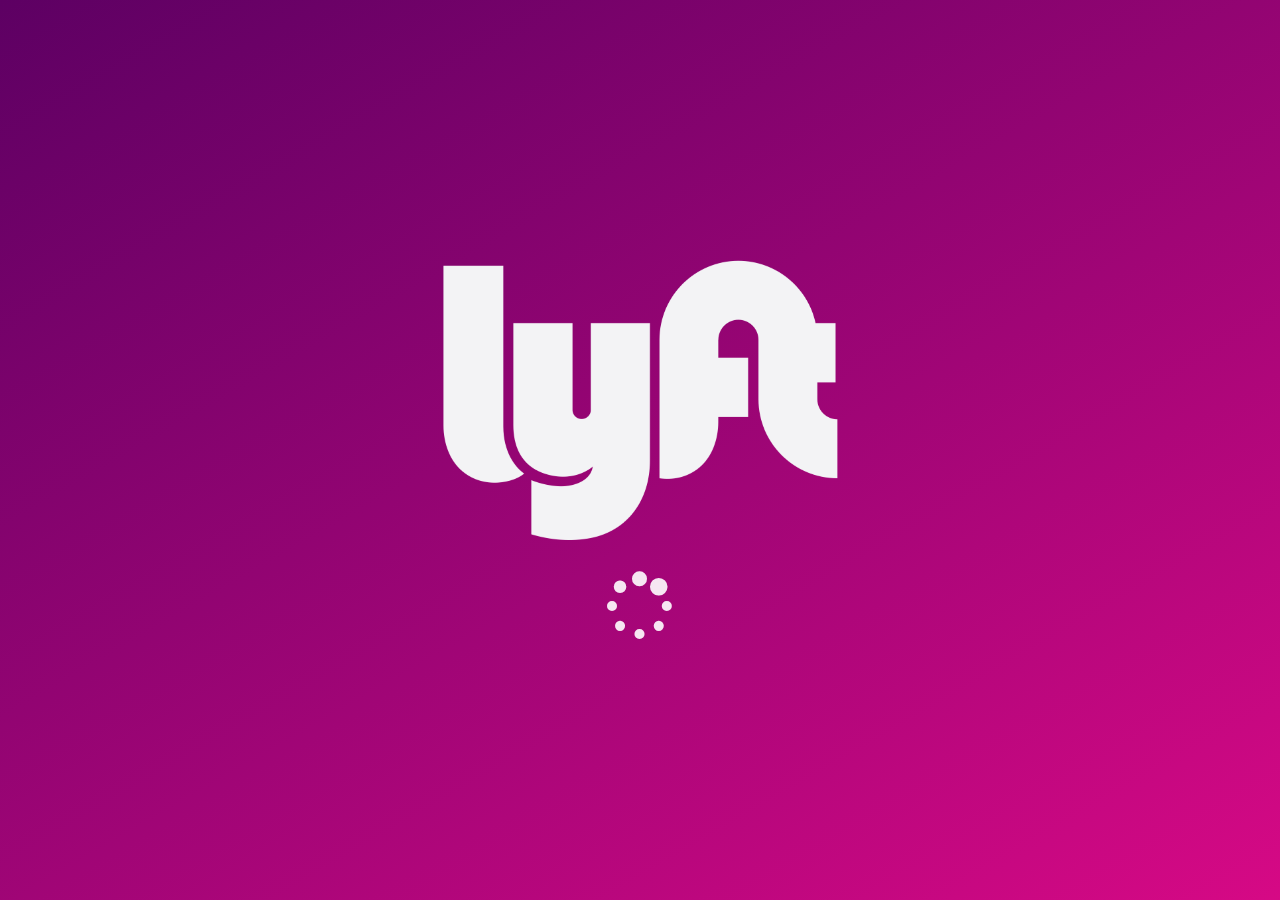
<file: index.html>
<!DOCTYPE html>
<!--Tipo de archivo e dioma del sitio web-->
<html lang="es">

<head>
  <!--Codificación de carácteres especiales-->
  <meta charset="utf-8">
  <!-- Define área usada por browser-->
  <meta name="viewport" content="width=device-width, initial-scale=1.0">
  <meta http-equiv="X-UA-Compatible" content="ie=edge">
  <!-- Se vinculan estilos-->
  <link rel="stylesheet" href="https://maxcdn.bootstrapcdn.com/bootstrap/3.3.7/css/bootstrap.min.css" integrity="sha384-BVYiiSIFeK1dGmJRAkycuHAHRg32OmUcww7on3RYdg4Va+PmSTsz/K68vbdEjh4u" crossorigin="anonymous">
  <link rel="stylesheet" href="https://cdnjs.cloudflare.com/ajax/libs/font-awesome/4.7.0/css/font-awesome.min.css">
  <link rel="stylesheet" href="css/style.css">
  <!-- Título web page-->
  <title>Lyft-Mobile</title>
  <!-- Icono página-->
  <link rel="shortcut icon" href="assets/images/moustache.png">
</head>

<body>

  <!-- Fondo con degradada de colores-->
  <div class="gradient">

    <!-- Contenedor principal-->
    <div class="logo-container">
      <div class="col-xs-8 col-sm-4">
        <!-- Logo bblanco-->
        <img class="splash-logo" src="assets/images/lyft-white.png" alt="Logo Lyft">
        <div class="text-center">
          <div> <i class="fa fa-spinner fa-spin"></i></div>
        </div>
      </div>
    </div>

  </div>

  <!-- Se vincula jQuery-CDN / JS-->
  <script src="https://code.jquery.com/jquery-3.3.1.js"></script>
  <script src="https://maxcdn.bootstrapcdn.com/bootstrap/3.3.7/js/bootstrap.min.js" integrity="sha384-Tc5IQib027qvyjSMfHjOMaLkfuWVxZxUPnCJA7l2mCWNIpG9mGCD8wGNIcPD7Txa" crossorigin="anonymous"></script>
  <script src="js/app.js"></script>

</body>

</html>
</file>
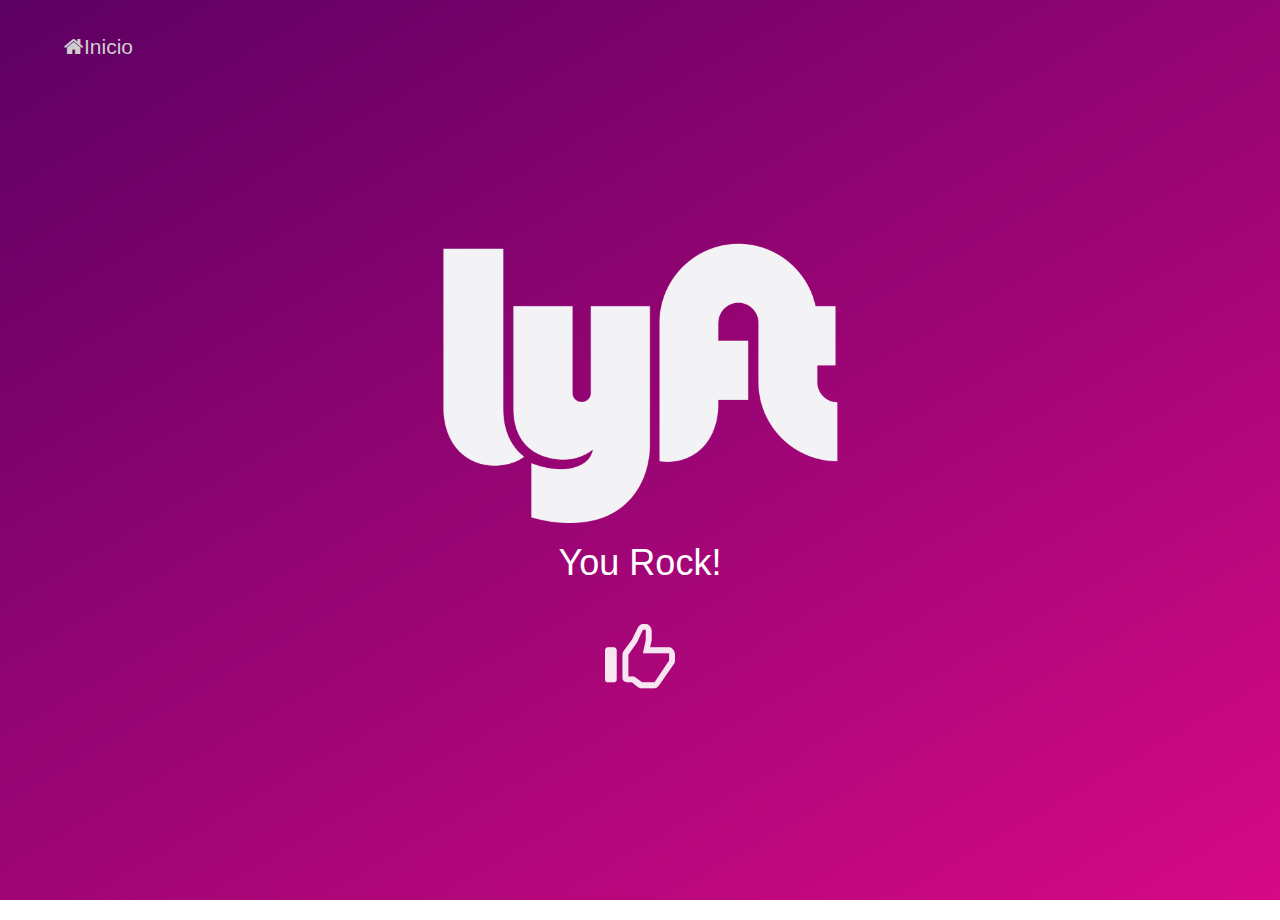
<file: views/end.html>
<!DOCTYPE html>
<!--Tipo de archivo e dioma del sitio web-->
<html lang="es">

  <head>
    <!--Codificación de carácteres especiales-->
    <meta charset="utf-8">
    <!-- Define área usada por browser-->
    <meta name="viewport" content="width=device-width, initial-scale=1.0">
    <meta http-equiv="X-UA-Compatible" content="ie=edge">
    <!-- Tipografías-->
    <link href="https://fonts.googleapis.com/css?family=Open+Sans:300,400,700" rel="stylesheet">
    <!-- Se vinculan estilos-->
    <link rel="stylesheet" href="https://maxcdn.bootstrapcdn.com/bootstrap/3.3.7/css/bootstrap.min.css" integrity="sha384-BVYiiSIFeK1dGmJRAkycuHAHRg32OmUcww7on3RYdg4Va+PmSTsz/K68vbdEjh4u" crossorigin="anonymous">
    <link rel="stylesheet" href="https://cdnjs.cloudflare.com/ajax/libs/font-awesome/4.7.0/css/font-awesome.min.css">
    <link rel="stylesheet" href="../css/style.css">
    <!-- Título web page-->
    <title>Lyft-Mobile</title>
    <!-- Icono página-->
    <link rel="shortcut icon" href="../assets/images/moustache.png">
  </head>

  <body>

    <!-- Fondo con degradada de colores-->
    <div class="gradient">
      <header class="row ">
        <figure class="">
          <a href="../views/home.html">"> <i class="white fa fa-home" aria-hidden="true">Inicio</i> </a>
        </figure>
      </header>

      <!-- Contenedor principal-->
      <div class="logo-container">
        <div class="col-xs-8 col-sm-4">
          <!-- Logo bblanco-->
          <img class="splash-logo" src="../assets/images/lyft-white.png" alt="Logo Lyft">
          <div class="text-center">
            <h1 class="white">You Rock!</h1>
            <div> <i class="glyphicon glyphicon-thumbs-up"></i></div>
          </div>
        </div>
      </div>

    </div>

    <!-- Se vincula jQuery-CDN / JS-->
    <script src="https://code.jquery.com/jquery-3.3.1.js"></script>
    <script src="https://maxcdn.bootstrapcdn.com/bootstrap/3.3.7/js/bootstrap.min.js" integrity="sha384-Tc5IQib027qvyjSMfHjOMaLkfuWVxZxUPnCJA7l2mCWNIpG9mGCD8wGNIcPD7Txa" crossorigin="anonymous"></script>

  </body>

</html>
</file>
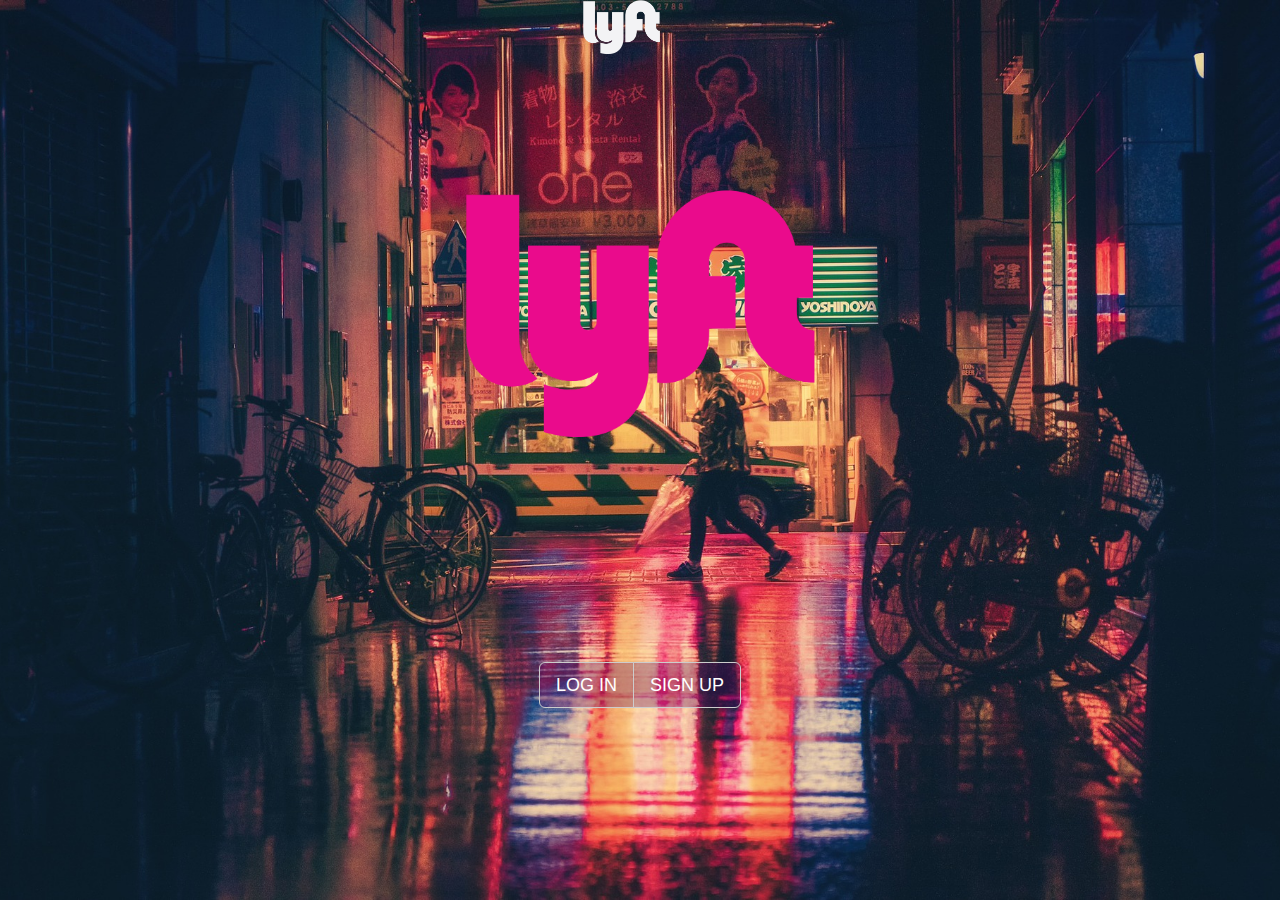
<file: views/home.html>
<!DOCTYPE html>
<html lang="es">

  <head>
    <meta charset="UTF-8">
    <meta name="viewport" content="width=device-width, initial-scale=1.0">
    <meta http-equiv="X-UA-Compatible" content="ie=edge">
    <!-- Tipografías-->
    <link href="https://fonts.googleapis.com/css?family=Open+Sans:300,400,700" rel="stylesheet">
    <!-- Se vinculan estilos-->
    <link rel="stylesheet" href="https://maxcdn.bootstrapcdn.com/bootstrap/3.3.7/css/bootstrap.min.css" integrity="sha384-BVYiiSIFeK1dGmJRAkycuHAHRg32OmUcww7on3RYdg4Va+PmSTsz/K68vbdEjh4u" crossorigin="anonymous">
    <link rel="stylesheet" href="https://cdnjs.cloudflare.com/ajax/libs/font-awesome/4.7.0/css/font-awesome.min.css">
    <link rel="stylesheet" href="../css/style.css">
    <!-- Título web page-->
    <title>Lyft-Mobile</title>
    <!-- Icono página-->
    <link rel="shortcut icon" href="../assets/images/moustache.png">
  </head>

  <body>

    <div class="large-image">

      <header class="row margin-0">
        <figure class="col-xs-4 col-xs-offset-4 col-sm-1 col-sm-offset-5">
          <img class="width-100 little-white" src="../assets/images/lyft-white.png" alt="Lyft">
        </figure>
      </header>

      <div class="container">

        <div class="row margin-0 padding-vh">
          <div class="col-xs-10 col-xs-offset-1 col-sm-4 col-sm-offset-4 display-block">
            <img src="../assets/images/lyft-pink.png" alt="Lyft">
          </div>
        </div>

      </div>

      <div class="row margin-0 margin-bottom centered height">
        <div class="btn-group text-center">
          <button type="button" class="btn btn-default home-buttons white weight-400 btn-lg"> LOG IN</button>
          <a type="button" class="btn btn-default home-buttons white weight-400 sign-js btn-lg"> SIGN UP</a>
        </div>
      </div>

    </div>

    <!-- Se vincula jQuery-CDN / JS-->
    <script src="https://code.jquery.com/jquery-3.3.1.js"></script>
    <script src="https://maxcdn.bootstrapcdn.com/bootstrap/3.3.7/js/bootstrap.min.js" integrity="sha384-Tc5IQib027qvyjSMfHjOMaLkfuWVxZxUPnCJA7l2mCWNIpG9mGCD8wGNIcPD7Txa" crossorigin="anonymous"></script>
    <script src="../js/home.js"></script>

  </body>

</html>
</file>
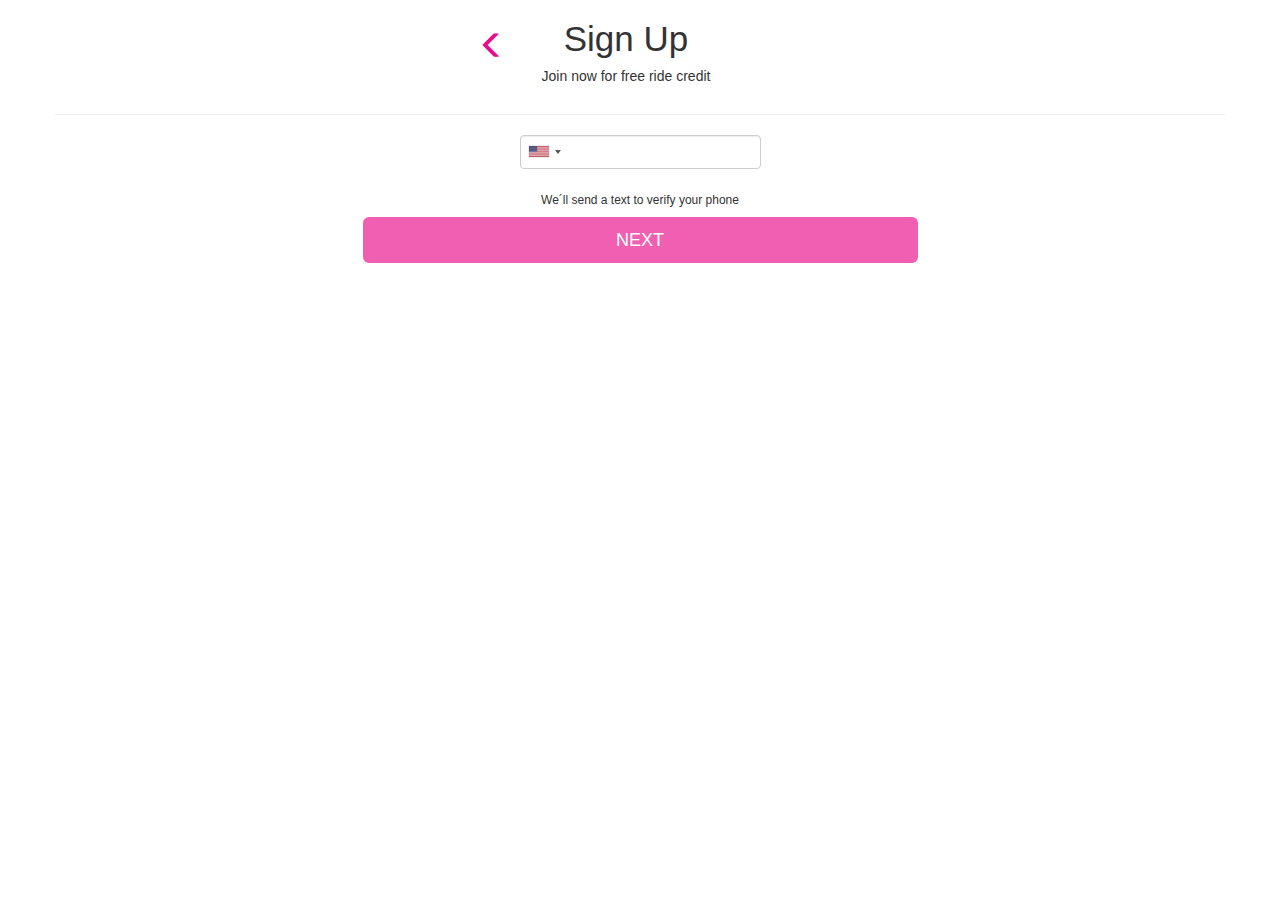
<file: views/sign.html>
<!DOCTYPE html>
<html lang="en">

<head>
  <meta charset="UTF-8">
  <meta name="viewport" content="width=device-width, initial-scale=1.0">
  <meta http-equiv="X-UA-Compatible" content="ie=edge">
  <!-- Tipografías-->
  <link href="https://fonts.googleapis.com/css?family=Open+Sans:300,400,700" rel="stylesheet">
  <!-- Se vinculan estilos-->
  <link rel="stylesheet" href="https://maxcdn.bootstrapcdn.com/bootstrap/3.3.7/css/bootstrap.min.css" integrity="sha384-BVYiiSIFeK1dGmJRAkycuHAHRg32OmUcww7on3RYdg4Va+PmSTsz/K68vbdEjh4u" crossorigin="anonymous">
  <link rel="stylesheet" href="https://cdnjs.cloudflare.com/ajax/libs/font-awesome/4.7.0/css/font-awesome.min.css">
  <link rel="stylesheet" href="../css/style.css">
  <link rel="stylesheet" href="../vendors/build/css/intlTelInput.css">
  <!-- Título web page-->
  <title>Lyft-Mobile</title>
  <!-- Icono página-->
  <link rel="shortcut icon" href="../assets/images/moustache.png">
</head>

<body>

  <div class="container">

    <nav class="row">
      <div class="row centered col-xs-pull-4">
        <div class="col-xs-1 text-center">
          <a class="glyphicon glyphicon-menu-left arrow-style go-back" type="button"></a>
        </div>
        <div class="text-center">
          <h1 class="text-center form-title">Sign Up</h1>
          <h4 class="text-center subtitle">  Join now for free ride credit</h4>
        </div>
      </div>
      <hr>
    </nav>

    <div class="row centered">
        <div class="text-center">
          <form role="form">
            <div class="form-group">
              <input class="form-control inputJs " id="phone" type="tel">
            </div>
          </form>
        </div>
    </div>

    <div class="row">
      <h6 class="text-center"> We´ll send a text to verify your phone</h6>
      <div class="col-xs-12 col-sm-6 col-sm-offset-3">
        <button class="btn btn-lg btn-block pink-btn text-uppercase disabled nextJs" type="button">next</button>
      </div>
    </div>

  </div>

  <!-- Se vincula jQuery-CDN / JS-->
  <script src="https://code.jquery.com/jquery-3.3.1.js"></script>
  <!-- Plug-in de "select" de banderas con iniciación de lada -->
  <script src="../vendors/build/js/intlTelInput.js"></script>
  <script src="https://maxcdn.bootstrapcdn.com/bootstrap/3.3.7/js/bootstrap.min.js" integrity="sha384-Tc5IQib027qvyjSMfHjOMaLkfuWVxZxUPnCJA7l2mCWNIpG9mGCD8wGNIcPD7Txa" crossorigin="anonymous"></script>
  <script src="../js/sign.js"></script>

</body>

</html>
</file>
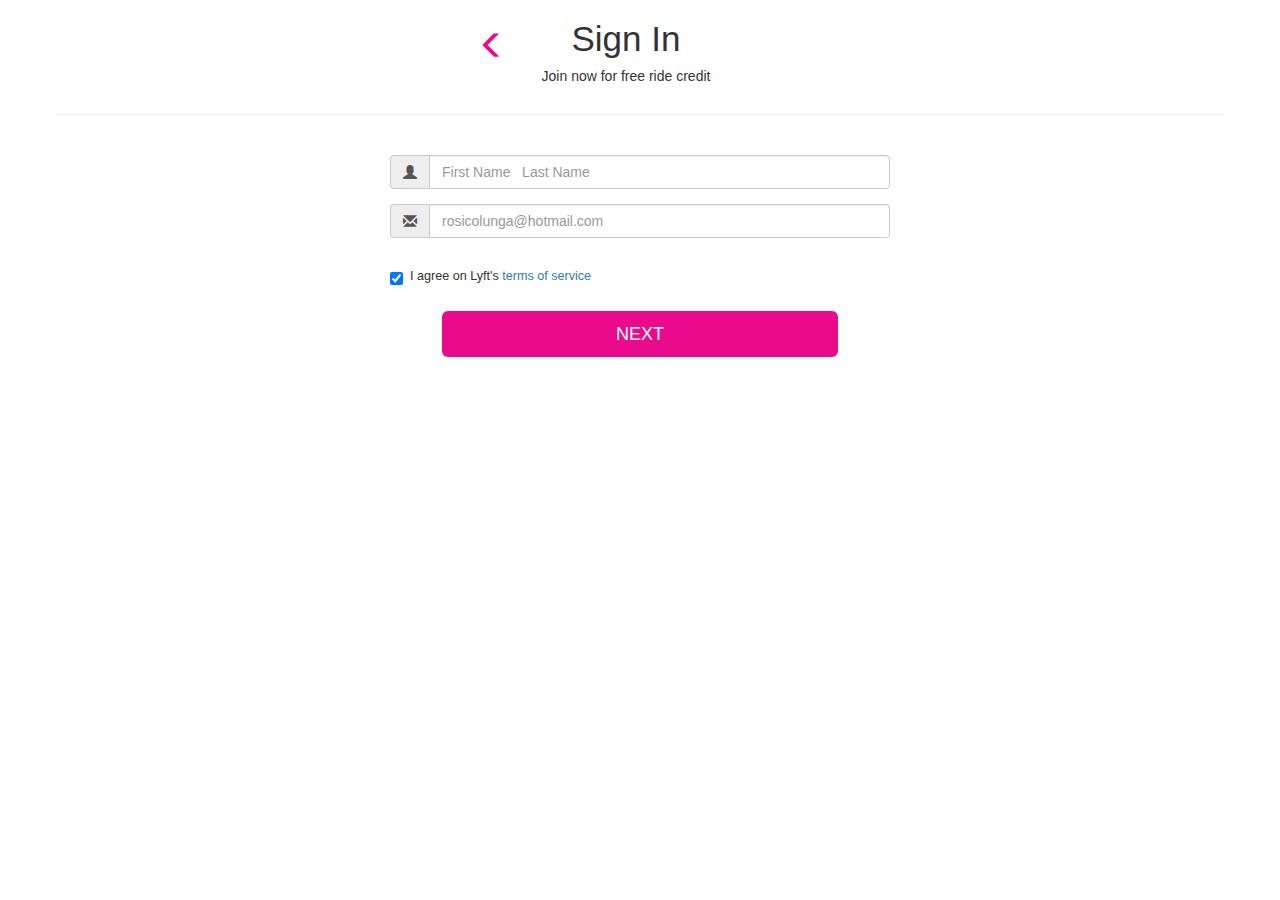
<file: views/signin.html>
<!DOCTYPE html>
<html lang="en">
<head>
  <meta charset="UTF-8">
  <meta name="viewport" content="width=device-width, initial-scale=1.0">
  <meta http-equiv="X-UA-Compatible" content="ie=edge">
  <!-- Tipografías-->
  <link href="https://fonts.googleapis.com/css?family=Open+Sans:300,400,700" rel="stylesheet">
  <!-- Se vinculan estilos-->
  <link rel="stylesheet" href="https://maxcdn.bootstrapcdn.com/bootstrap/3.3.7/css/bootstrap.min.css" integrity="sha384-BVYiiSIFeK1dGmJRAkycuHAHRg32OmUcww7on3RYdg4Va+PmSTsz/K68vbdEjh4u" crossorigin="anonymous">
  <link rel="stylesheet" href="https://cdnjs.cloudflare.com/ajax/libs/font-awesome/4.7.0/css/font-awesome.min.css">
  <link rel="stylesheet" href="../css/style.css">
  <link rel="stylesheet" href="../vendors/build/css/intlTelInput.css">
  <!-- Título web page-->
  <title>Lyft-Mobile</title>
  <!-- Icono página-->
  <link rel="shortcut icon" href="../assets/images/moustache.png">
</head>

<body>

  <div class="container">

    <nav class="row">
      <div class="row centered col-xs-pull-4">
        <div class="col-xs-1 text-center">
          <a class="glyphicon glyphicon-menu-left arrow-style go-back" type="button"></a>
        </div>
        <div class="text-center">
          <h1 class="text-center form-title" >Sign In</h1>
          <h4 class="text-center subtitle">  Join now for free ride credit</h4>
        </div>
      </div>
      <hr>
    </nav>

    <div class="row">
      <br>
      <div class="centered">

            <form role="form">
              <div class="form-group">
                <div class="input-group">
                  <div class="input-group-addon"><span class="glyphicon glyphicon-user"></span></div>
                  <input type="text" class="wow form-control" id="username" placeholder="First Name   Last Name">
                </div>
              </div>
              <div class="form-group">
                <div class="input-group form-inline">
                  <div class="input-group-addon"><span class="glyphicon glyphicon-envelope"></span></div>
                  <input type="text" class="wow form-control" id="username" placeholder="rosicolunga@hotmail.com">
                </div>
              </div>
              <div class="checkbox">
                <label class="small-letter"><input type="checkbox" value="" checked>I agree on Lyft's <a href="#">terms of service</a> </label>
              </div>
            </form>
          </div>

      </div>
    </div>

    <div class="row margin-0">
      <div class="col-xs-12  col-sm-6 col-sm-4 col-sm-offset-4">
        <button  class="btn btn-lg btn-block pink-btn text-uppercase enabled nextJs" type="button">next</button>
      </div>
    </div>

  </div>

  <!-- Se vincula jQuery-CDN / JS-->
  <script src="https://code.jquery.com/jquery-3.3.1.js"></script>
  <script src="https://maxcdn.bootstrapcdn.com/bootstrap/3.3.7/js/bootstrap.min.js" integrity="sha384-Tc5IQib027qvyjSMfHjOMaLkfuWVxZxUPnCJA7l2mCWNIpG9mGCD8wGNIcPD7Txa" crossorigin="anonymous"></script>
  <script src="../js/signin.js"></script>

</body>
</html>
</file>
<file: css/style.css>
/**** Vista Splash y End ****/
body {
  margin: 0;
  padding: 0;
}

img {
	width: 100%;
	height: auto;
}

/* Degradado 100% pantalla dispositivo*/
.gradient {
  height: 100vh;
  width: 100vw;
  background: linear-gradient( 330deg, #D60985, #5D0063);
  background-repeat: no-repeat;
  background-size: cover;
  background-position: center;
}

/* Caja de logo centrada en "x", "y" direcciones */
.logo-container {
  display: flex;
  justify-content: center;
  align-items: center;
  width: 100%;
  height: 100%;
}

/* Icono giratorio, icono pulgar, márgenes y tamaño relativos
indezx, end*/
i.fa-spinner.fa-spin, i.glyphicon-thumbs-up {
  font-size: 5em;
  color: rgba(255,255,255,.9);
  margin-top: 8%;
}

i.fa-home {
  font-family:"FontAwesome", sans-serif;
  font-size: 1.5em;
  color: #cecece;
  text-decoration: none;
  position: absolute;
  left: 5%;
  top: 4%;
}

i.fa-home:hover {
  color: #fff;
  transition: all 2s ease-oin-out;
}

/***Vista "home" ***/
div.large-image {
  background-image: url(../assets/images/japan.jpg);
  width: 100vw;
  height: 100vh;
  background-repeat: no-repeat;
  background-size: cover;
  background-position:center;
}

/* Opacidad canal alpha, en tono púrpura */
.home-buttons{
  background: rgba(83,0,96,.3);
}

.margin-0 {
  margin:0;
}

.padding-vh{
  padding: 15vh 0;
  padding-bottom: 25vh;
}

.white{
  color: #fff;
}

/***Vista Sign***/

form#phone {
  width: 60vw;
  max-width: 100px;
}

/* Estilos flecha para regresar */
.arrow-style{
	color: #EA0B8C;
  font-size: 2em;
  padding: 0;
  text-decoration: none;
}
/* Estilos al interactuar con mouse */
.arrow-style:hover{
	cursor: pointer;
	color: purple;
  text-decoration: none;
}

/* Elementos centrados vertical y horizontalmente */
.centered{
  display: flex;
  justify-content: center;
  align-items: center;
}

/* Tamaño h1 */
.form-title{
  font-size: 2.5em;
  margin-right: 10vw;
}

/* Fondo botón "next" */
.pink-btn {
  background-color: #EA0B8C;
  color: #fff;
}

/* Tamaño h4 */
.subtitle {
  font-size: 1em;
  margin-right: 10vw;
}

/*** Vista "Sign in" ***/

/* Nombre, e-mail */
form {
  width: 75vw;
  max-width: 500px;
}

/* Términos*/
.small-letter {
  font-size: .9em;
  padding: 3%;
}

/* Logo blanco en tablet y lap...etc*/
@media(min-width:768px) {
  img.little-white {
    margin-left: 2.5em;
  }
}
</file>
<file: vendors/build/css/intlTelInput.css>
/**
 * Variables declared here can be overridden by consuming applications, with
 * the help of the `!default` flag.
 *
 * @example
 *     // overriding $hoverColor
 *     $hoverColor: rgba(red, 0.05);
 *
 *     // overriding image path
 *     $flagsImagePath: "images/";
 *
 *     // import the scss file after the overrides
 *     @import "bower_component/intl-tel-input/src/css/intlTelInput";
 */
.intl-tel-input {
  position: relative;
  display: inline-block; }
  .intl-tel-input * {
    box-sizing: border-box;
    -moz-box-sizing: border-box; }
  .intl-tel-input .hide {
    display: none; }
  .intl-tel-input .v-hide {
    visibility: hidden; }
  .intl-tel-input input, .intl-tel-input input[type=text], .intl-tel-input input[type=tel] {
    position: relative;
    z-index: 0;
    margin-top: 0 !important;
    margin-bottom: 0 !important;
    padding-right: 36px;
    margin-right: 0; }
  .intl-tel-input .flag-container {
    position: absolute;
    top: 0;
    bottom: 0;
    right: 0;
    padding: 1px; }
  .intl-tel-input .selected-flag {
    z-index: 1;
    position: relative;
    width: 36px;
    height: 100%;
    padding: 0 0 0 8px; }
    .intl-tel-input .selected-flag .iti-flag {
      position: absolute;
      top: 0;
      bottom: 0;
      margin: auto; }
    .intl-tel-input .selected-flag .iti-arrow {
      position: absolute;
      top: 50%;
      margin-top: -2px;
      right: 6px;
      width: 0;
      height: 0;
      border-left: 3px solid transparent;
      border-right: 3px solid transparent;
      border-top: 4px solid #555; }
      .intl-tel-input .selected-flag .iti-arrow.up {
        border-top: none;
        border-bottom: 4px solid #555; }
  .intl-tel-input .country-list {
    position: absolute;
    z-index: 2;
    list-style: none;
    text-align: left;
    padding: 0;
    margin: 0 0 0 -1px;
    box-shadow: 1px 1px 4px rgba(0, 0, 0, 0.2);
    background-color: white;
    border: 1px solid #CCC;
    white-space: nowrap;
    max-height: 200px;
    overflow-y: scroll; }
    .intl-tel-input .country-list.dropup {
      bottom: 100%;
      margin-bottom: -1px; }
    .intl-tel-input .country-list .flag-box {
      display: inline-block;
      width: 20px; }
    @media (max-width: 500px) {
      .intl-tel-input .country-list {
        white-space: normal; } }
    .intl-tel-input .country-list .divider {
      padding-bottom: 5px;
      margin-bottom: 5px;
      border-bottom: 1px solid #CCC; }
    .intl-tel-input .country-list .country {
      padding: 5px 10px; }
      .intl-tel-input .country-list .country .dial-code {
        color: #999; }
    .intl-tel-input .country-list .country.highlight {
      background-color: rgba(0, 0, 0, 0.05); }
    .intl-tel-input .country-list .flag-box, .intl-tel-input .country-list .country-name, .intl-tel-input .country-list .dial-code {
      vertical-align: middle; }
    .intl-tel-input .country-list .flag-box, .intl-tel-input .country-list .country-name {
      margin-right: 6px; }
  .intl-tel-input.allow-dropdown input, .intl-tel-input.allow-dropdown input[type=text], .intl-tel-input.allow-dropdown input[type=tel], .intl-tel-input.separate-dial-code input, .intl-tel-input.separate-dial-code input[type=text], .intl-tel-input.separate-dial-code input[type=tel] {
    padding-right: 6px;
    padding-left: 52px;
    margin-left: 0; }
  .intl-tel-input.allow-dropdown .flag-container, .intl-tel-input.separate-dial-code .flag-container {
    right: auto;
    left: 0; }
  .intl-tel-input.allow-dropdown .selected-flag, .intl-tel-input.separate-dial-code .selected-flag {
    width: 46px; }
  .intl-tel-input.allow-dropdown .flag-container:hover {
    cursor: pointer; }
    .intl-tel-input.allow-dropdown .flag-container:hover .selected-flag {
      background-color: rgba(0, 0, 0, 0.05); }
  .intl-tel-input.allow-dropdown input[disabled] + .flag-container:hover, .intl-tel-input.allow-dropdown input[readonly] + .flag-container:hover {
    cursor: default; }
    .intl-tel-input.allow-dropdown input[disabled] + .flag-container:hover .selected-flag, .intl-tel-input.allow-dropdown input[readonly] + .flag-container:hover .selected-flag {
      background-color: transparent; }
  .intl-tel-input.separate-dial-code .selected-flag {
    background-color: rgba(0, 0, 0, 0.05);
    display: table; }
  .intl-tel-input.separate-dial-code .selected-dial-code {
    display: table-cell;
    vertical-align: middle;
    padding-left: 28px; }
  .intl-tel-input.separate-dial-code.iti-sdc-2 input, .intl-tel-input.separate-dial-code.iti-sdc-2 input[type=text], .intl-tel-input.separate-dial-code.iti-sdc-2 input[type=tel] {
    padding-left: 66px; }
  .intl-tel-input.separate-dial-code.iti-sdc-2 .selected-flag {
    width: 60px; }
  .intl-tel-input.separate-dial-code.allow-dropdown.iti-sdc-2 input, .intl-tel-input.separate-dial-code.allow-dropdown.iti-sdc-2 input[type=text], .intl-tel-input.separate-dial-code.allow-dropdown.iti-sdc-2 input[type=tel] {
    padding-left: 76px; }
  .intl-tel-input.separate-dial-code.allow-dropdown.iti-sdc-2 .selected-flag {
    width: 70px; }
  .intl-tel-input.separate-dial-code.iti-sdc-3 input, .intl-tel-input.separate-dial-code.iti-sdc-3 input[type=text], .intl-tel-input.separate-dial-code.iti-sdc-3 input[type=tel] {
    padding-left: 74px; }
  .intl-tel-input.separate-dial-code.iti-sdc-3 .selected-flag {
    width: 68px; }
  .intl-tel-input.separate-dial-code.allow-dropdown.iti-sdc-3 input, .intl-tel-input.separate-dial-code.allow-dropdown.iti-sdc-3 input[type=text], .intl-tel-input.separate-dial-code.allow-dropdown.iti-sdc-3 input[type=tel] {
    padding-left: 84px; }
  .intl-tel-input.separate-dial-code.allow-dropdown.iti-sdc-3 .selected-flag {
    width: 78px; }
  .intl-tel-input.separate-dial-code.iti-sdc-4 input, .intl-tel-input.separate-dial-code.iti-sdc-4 input[type=text], .intl-tel-input.separate-dial-code.iti-sdc-4 input[type=tel] {
    padding-left: 82px; }
  .intl-tel-input.separate-dial-code.iti-sdc-4 .selected-flag {
    width: 76px; }
  .intl-tel-input.separate-dial-code.allow-dropdown.iti-sdc-4 input, .intl-tel-input.separate-dial-code.allow-dropdown.iti-sdc-4 input[type=text], .intl-tel-input.separate-dial-code.allow-dropdown.iti-sdc-4 input[type=tel] {
    padding-left: 92px; }
  .intl-tel-input.separate-dial-code.allow-dropdown.iti-sdc-4 .selected-flag {
    width: 86px; }
  .intl-tel-input.separate-dial-code.iti-sdc-5 input, .intl-tel-input.separate-dial-code.iti-sdc-5 input[type=text], .intl-tel-input.separate-dial-code.iti-sdc-5 input[type=tel] {
    padding-left: 90px; }
  .intl-tel-input.separate-dial-code.iti-sdc-5 .selected-flag {
    width: 84px; }
  .intl-tel-input.separate-dial-code.allow-dropdown.iti-sdc-5 input, .intl-tel-input.separate-dial-code.allow-dropdown.iti-sdc-5 input[type=text], .intl-tel-input.separate-dial-code.allow-dropdown.iti-sdc-5 input[type=tel] {
    padding-left: 100px; }
  .intl-tel-input.separate-dial-code.allow-dropdown.iti-sdc-5 .selected-flag {
    width: 94px; }
  .intl-tel-input.iti-container {
    position: absolute;
    top: -1000px;
    left: -1000px;
    z-index: 1060;
    padding: 1px; }
    .intl-tel-input.iti-container:hover {
      cursor: pointer; }

.iti-mobile .intl-tel-input.iti-container {
  top: 30px;
  bottom: 30px;
  left: 30px;
  right: 30px;
  position: fixed; }

.iti-mobile .intl-tel-input .country-list {
  max-height: 100%;
  width: 100%; }
  .iti-mobile .intl-tel-input .country-list .country {
    padding: 10px 10px;
    line-height: 1.5em; }

.iti-flag {
  width: 20px; }
  .iti-flag.be {
    width: 18px; }
  .iti-flag.ch {
    width: 15px; }
  .iti-flag.mc {
    width: 19px; }
  .iti-flag.ne {
    width: 18px; }
  .iti-flag.np {
    width: 13px; }
  .iti-flag.va {
    width: 15px; }
  @media only screen and (-webkit-min-device-pixel-ratio: 2), only screen and (min--moz-device-pixel-ratio: 2), only screen and (-o-min-device-pixel-ratio: 2 / 1), only screen and (min-device-pixel-ratio: 2), only screen and (min-resolution: 192dpi), only screen and (min-resolution: 2dppx) {
    .iti-flag {
      background-size: 5630px 15px; } }
  .iti-flag.ac {
    height: 10px;
    background-position: 0px 0px; }
  .iti-flag.ad {
    height: 14px;
    background-position: -22px 0px; }
  .iti-flag.ae {
    height: 10px;
    background-position: -44px 0px; }
  .iti-flag.af {
    height: 14px;
    background-position: -66px 0px; }
  .iti-flag.ag {
    height: 14px;
    background-position: -88px 0px; }
  .iti-flag.ai {
    height: 10px;
    background-position: -110px 0px; }
  .iti-flag.al {
    height: 15px;
    background-position: -132px 0px; }
  .iti-flag.am {
    height: 10px;
    background-position: -154px 0px; }
  .iti-flag.ao {
    height: 14px;
    background-position: -176px 0px; }
  .iti-flag.aq {
    height: 14px;
    background-position: -198px 0px; }
  .iti-flag.ar {
    height: 13px;
    background-position: -220px 0px; }
  .iti-flag.as {
    height: 10px;
    background-position: -242px 0px; }
  .iti-flag.at {
    height: 14px;
    background-position: -264px 0px; }
  .iti-flag.au {
    height: 10px;
    background-position: -286px 0px; }
  .iti-flag.aw {
    height: 14px;
    background-position: -308px 0px; }
  .iti-flag.ax {
    height: 13px;
    background-position: -330px 0px; }
  .iti-flag.az {
    height: 10px;
    background-position: -352px 0px; }
  .iti-flag.ba {
    height: 10px;
    background-position: -374px 0px; }
  .iti-flag.bb {
    height: 14px;
    background-position: -396px 0px; }
  .iti-flag.bd {
    height: 12px;
    background-position: -418px 0px; }
  .iti-flag.be {
    height: 15px;
    background-position: -440px 0px; }
  .iti-flag.bf {
    height: 14px;
    background-position: -460px 0px; }
  .iti-flag.bg {
    height: 12px;
    background-position: -482px 0px; }
  .iti-flag.bh {
    height: 12px;
    background-position: -504px 0px; }
  .iti-flag.bi {
    height: 12px;
    background-position: -526px 0px; }
  .iti-flag.bj {
    height: 14px;
    background-position: -548px 0px; }
  .iti-flag.bl {
    height: 14px;
    background-position: -570px 0px; }
  .iti-flag.bm {
    height: 10px;
    background-position: -592px 0px; }
  .iti-flag.bn {
    height: 10px;
    background-position: -614px 0px; }
  .iti-flag.bo {
    height: 14px;
    background-position: -636px 0px; }
  .iti-flag.bq {
    height: 14px;
    background-position: -658px 0px; }
  .iti-flag.br {
    height: 14px;
    background-position: -680px 0px; }
  .iti-flag.bs {
    height: 10px;
    background-position: -702px 0px; }
  .iti-flag.bt {
    height: 14px;
    background-position: -724px 0px; }
  .iti-flag.bv {
    height: 15px;
    background-position: -746px 0px; }
  .iti-flag.bw {
    height: 14px;
    background-position: -768px 0px; }
  .iti-flag.by {
    height: 10px;
    background-position: -790px 0px; }
  .iti-flag.bz {
    height: 14px;
    background-position: -812px 0px; }
  .iti-flag.ca {
    height: 10px;
    background-position: -834px 0px; }
  .iti-flag.cc {
    height: 10px;
    background-position: -856px 0px; }
  .iti-flag.cd {
    height: 15px;
    background-position: -878px 0px; }
  .iti-flag.cf {
    height: 14px;
    background-position: -900px 0px; }
  .iti-flag.cg {
    height: 14px;
    background-position: -922px 0px; }
  .iti-flag.ch {
    height: 15px;
    background-position: -944px 0px; }
  .iti-flag.ci {
    height: 14px;
    background-position: -961px 0px; }
  .iti-flag.ck {
    height: 10px;
    background-position: -983px 0px; }
  .iti-flag.cl {
    height: 14px;
    background-position: -1005px 0px; }
  .iti-flag.cm {
    height: 14px;
    background-position: -1027px 0px; }
  .iti-flag.cn {
    height: 14px;
    background-position: -1049px 0px; }
  .iti-flag.co {
    height: 14px;
    background-position: -1071px 0px; }
  .iti-flag.cp {
    height: 14px;
    background-position: -1093px 0px; }
  .iti-flag.cr {
    height: 12px;
    background-position: -1115px 0px; }
  .iti-flag.cu {
    height: 10px;
    background-position: -1137px 0px; }
  .iti-flag.cv {
    height: 12px;
    background-position: -1159px 0px; }
  .iti-flag.cw {
    height: 14px;
    background-position: -1181px 0px; }
  .iti-flag.cx {
    height: 10px;
    background-position: -1203px 0px; }
  .iti-flag.cy {
    height: 13px;
    background-position: -1225px 0px; }
  .iti-flag.cz {
    height: 14px;
    background-position: -1247px 0px; }
  .iti-flag.de {
    height: 12px;
    background-position: -1269px 0px; }
  .iti-flag.dg {
    height: 10px;
    background-position: -1291px 0px; }
  .iti-flag.dj {
    height: 14px;
    background-position: -1313px 0px; }
  .iti-flag.dk {
    height: 15px;
    background-position: -1335px 0px; }
  .iti-flag.dm {
    height: 10px;
    background-position: -1357px 0px; }
  .iti-flag.do {
    height: 13px;
    background-position: -1379px 0px; }
  .iti-flag.dz {
    height: 14px;
    background-position: -1401px 0px; }
  .iti-flag.ea {
    height: 14px;
    background-position: -1423px 0px; }
  .iti-flag.ec {
    height: 14px;
    background-position: -1445px 0px; }
  .iti-flag.ee {
    height: 13px;
    background-position: -1467px 0px; }
  .iti-flag.eg {
    height: 14px;
    background-position: -1489px 0px; }
  .iti-flag.eh {
    height: 10px;
    background-position: -1511px 0px; }
  .iti-flag.er {
    height: 10px;
    background-position: -1533px 0px; }
  .iti-flag.es {
    height: 14px;
    background-position: -1555px 0px; }
  .iti-flag.et {
    height: 10px;
    background-position: -1577px 0px; }
  .iti-flag.eu {
    height: 14px;
    background-position: -1599px 0px; }
  .iti-flag.fi {
    height: 12px;
    background-position: -1621px 0px; }
  .iti-flag.fj {
    height: 10px;
    background-position: -1643px 0px; }
  .iti-flag.fk {
    height: 10px;
    background-position: -1665px 0px; }
  .iti-flag.fm {
    height: 11px;
    background-position: -1687px 0px; }
  .iti-flag.fo {
    height: 15px;
    background-position: -1709px 0px; }
  .iti-flag.fr {
    height: 14px;
    background-position: -1731px 0px; }
  .iti-flag.ga {
    height: 15px;
    background-position: -1753px 0px; }
  .iti-flag.gb {
    height: 10px;
    background-position: -1775px 0px; }
  .iti-flag.gd {
    height: 12px;
    background-position: -1797px 0px; }
  .iti-flag.ge {
    height: 14px;
    background-position: -1819px 0px; }
  .iti-flag.gf {
    height: 14px;
    background-position: -1841px 0px; }
  .iti-flag.gg {
    height: 14px;
    background-position: -1863px 0px; }
  .iti-flag.gh {
    height: 14px;
    background-position: -1885px 0px; }
  .iti-flag.gi {
    height: 10px;
    background-position: -1907px 0px; }
  .iti-flag.gl {
    height: 14px;
    background-position: -1929px 0px; }
  .iti-flag.gm {
    height: 14px;
    background-position: -1951px 0px; }
  .iti-flag.gn {
    height: 14px;
    background-position: -1973px 0px; }
  .iti-flag.gp {
    height: 14px;
    background-position: -1995px 0px; }
  .iti-flag.gq {
    height: 14px;
    background-position: -2017px 0px; }
  .iti-flag.gr {
    height: 14px;
    background-position: -2039px 0px; }
  .iti-flag.gs {
    height: 10px;
    background-position: -2061px 0px; }
  .iti-flag.gt {
    height: 13px;
    background-position: -2083px 0px; }
  .iti-flag.gu {
    height: 11px;
    background-position: -2105px 0px; }
  .iti-flag.gw {
    height: 10px;
    background-position: -2127px 0px; }
  .iti-flag.gy {
    height: 12px;
    background-position: -2149px 0px; }
  .iti-flag.hk {
    height: 14px;
    background-position: -2171px 0px; }
  .iti-flag.hm {
    height: 10px;
    background-position: -2193px 0px; }
  .iti-flag.hn {
    height: 10px;
    background-position: -2215px 0px; }
  .iti-flag.hr {
    height: 10px;
    background-position: -2237px 0px; }
  .iti-flag.ht {
    height: 12px;
    background-position: -2259px 0px; }
  .iti-flag.hu {
    height: 10px;
    background-position: -2281px 0px; }
  .iti-flag.ic {
    height: 14px;
    background-position: -2303px 0px; }
  .iti-flag.id {
    height: 14px;
    background-position: -2325px 0px; }
  .iti-flag.ie {
    height: 10px;
    background-position: -2347px 0px; }
  .iti-flag.il {
    height: 15px;
    background-position: -2369px 0px; }
  .iti-flag.im {
    height: 10px;
    background-position: -2391px 0px; }
  .iti-flag.in {
    height: 14px;
    background-position: -2413px 0px; }
  .iti-flag.io {
    height: 10px;
    background-position: -2435px 0px; }
  .iti-flag.iq {
    height: 14px;
    background-position: -2457px 0px; }
  .iti-flag.ir {
    height: 12px;
    background-position: -2479px 0px; }
  .iti-flag.is {
    height: 15px;
    background-position: -2501px 0px; }
  .iti-flag.it {
    height: 14px;
    background-position: -2523px 0px; }
  .iti-flag.je {
    height: 12px;
    background-position: -2545px 0px; }
  .iti-flag.jm {
    height: 10px;
    background-position: -2567px 0px; }
  .iti-flag.jo {
    height: 10px;
    background-position: -2589px 0px; }
  .iti-flag.jp {
    height: 14px;
    background-position: -2611px 0px; }
  .iti-flag.ke {
    height: 14px;
    background-position: -2633px 0px; }
  .iti-flag.kg {
    height: 12px;
    background-position: -2655px 0px; }
  .iti-flag.kh {
    height: 13px;
    background-position: -2677px 0px; }
  .iti-flag.ki {
    height: 10px;
    background-position: -2699px 0px; }
  .iti-flag.km {
    height: 12px;
    background-position: -2721px 0px; }
  .iti-flag.kn {
    height: 14px;
    background-position: -2743px 0px; }
  .iti-flag.kp {
    height: 10px;
    background-position: -2765px 0px; }
  .iti-flag.kr {
    height: 14px;
    background-position: -2787px 0px; }
  .iti-flag.kw {
    height: 10px;
    background-position: -2809px 0px; }
  .iti-flag.ky {
    height: 10px;
    background-position: -2831px 0px; }
  .iti-flag.kz {
    height: 10px;
    background-position: -2853px 0px; }
  .iti-flag.la {
    height: 14px;
    background-position: -2875px 0px; }
  .iti-flag.lb {
    height: 14px;
    background-position: -2897px 0px; }
  .iti-flag.lc {
    height: 10px;
    background-position: -2919px 0px; }
  .iti-flag.li {
    height: 12px;
    background-position: -2941px 0px; }
  .iti-flag.lk {
    height: 10px;
    background-position: -2963px 0px; }
  .iti-flag.lr {
    height: 11px;
    background-position: -2985px 0px; }
  .iti-flag.ls {
    height: 14px;
    background-position: -3007px 0px; }
  .iti-flag.lt {
    height: 12px;
    background-position: -3029px 0px; }
  .iti-flag.lu {
    height: 12px;
    background-position: -3051px 0px; }
  .iti-flag.lv {
    height: 10px;
    background-position: -3073px 0px; }
  .iti-flag.ly {
    height: 10px;
    background-position: -3095px 0px; }
  .iti-flag.ma {
    height: 14px;
    background-position: -3117px 0px; }
  .iti-flag.mc {
    height: 15px;
    background-position: -3139px 0px; }
  .iti-flag.md {
    height: 10px;
    background-position: -3160px 0px; }
  .iti-flag.me {
    height: 10px;
    background-position: -3182px 0px; }
  .iti-flag.mf {
    height: 14px;
    background-position: -3204px 0px; }
  .iti-flag.mg {
    height: 14px;
    background-position: -3226px 0px; }
  .iti-flag.mh {
    height: 11px;
    background-position: -3248px 0px; }
  .iti-flag.mk {
    height: 10px;
    background-position: -3270px 0px; }
  .iti-flag.ml {
    height: 14px;
    background-position: -3292px 0px; }
  .iti-flag.mm {
    height: 14px;
    background-position: -3314px 0px; }
  .iti-flag.mn {
    height: 10px;
    background-position: -3336px 0px; }
  .iti-flag.mo {
    height: 14px;
    background-position: -3358px 0px; }
  .iti-flag.mp {
    height: 10px;
    background-position: -3380px 0px; }
  .iti-flag.mq {
    height: 14px;
    background-position: -3402px 0px; }
  .iti-flag.mr {
    height: 14px;
    background-position: -3424px 0px; }
  .iti-flag.ms {
    height: 10px;
    background-position: -3446px 0px; }
  .iti-flag.mt {
    height: 14px;
    background-position: -3468px 0px; }
  .iti-flag.mu {
    height: 14px;
    background-position: -3490px 0px; }
  .iti-flag.mv {
    height: 14px;
    background-position: -3512px 0px; }
  .iti-flag.mw {
    height: 14px;
    background-position: -3534px 0px; }
  .iti-flag.mx {
    height: 12px;
    background-position: -3556px 0px; }
  .iti-flag.my {
    height: 10px;
    background-position: -3578px 0px; }
  .iti-flag.mz {
    height: 14px;
    background-position: -3600px 0px; }
  .iti-flag.na {
    height: 14px;
    background-position: -3622px 0px; }
  .iti-flag.nc {
    height: 10px;
    background-position: -3644px 0px; }
  .iti-flag.ne {
    height: 15px;
    background-position: -3666px 0px; }
  .iti-flag.nf {
    height: 10px;
    background-position: -3686px 0px; }
  .iti-flag.ng {
    height: 10px;
    background-position: -3708px 0px; }
  .iti-flag.ni {
    height: 12px;
    background-position: -3730px 0px; }
  .iti-flag.nl {
    height: 14px;
    background-position: -3752px 0px; }
  .iti-flag.no {
    height: 15px;
    background-position: -3774px 0px; }
  .iti-flag.np {
    height: 15px;
    background-position: -3796px 0px; }
  .iti-flag.nr {
    height: 10px;
    background-position: -3811px 0px; }
  .iti-flag.nu {
    height: 10px;
    background-position: -3833px 0px; }
  .iti-flag.nz {
    height: 10px;
    background-position: -3855px 0px; }
  .iti-flag.om {
    height: 10px;
    background-position: -3877px 0px; }
  .iti-flag.pa {
    height: 14px;
    background-position: -3899px 0px; }
  .iti-flag.pe {
    height: 14px;
    background-position: -3921px 0px; }
  .iti-flag.pf {
    height: 14px;
    background-position: -3943px 0px; }
  .iti-flag.pg {
    height: 15px;
    background-position: -3965px 0px; }
  .iti-flag.ph {
    height: 10px;
    background-position: -3987px 0px; }
  .iti-flag.pk {
    height: 14px;
    background-position: -4009px 0px; }
  .iti-flag.pl {
    height: 13px;
    background-position: -4031px 0px; }
  .iti-flag.pm {
    height: 14px;
    background-position: -4053px 0px; }
  .iti-flag.pn {
    height: 10px;
    background-position: -4075px 0px; }
  .iti-flag.pr {
    height: 14px;
    background-position: -4097px 0px; }
  .iti-flag.ps {
    height: 10px;
    background-position: -4119px 0px; }
  .iti-flag.pt {
    height: 14px;
    background-position: -4141px 0px; }
  .iti-flag.pw {
    height: 13px;
    background-position: -4163px 0px; }
  .iti-flag.py {
    height: 11px;
    background-position: -4185px 0px; }
  .iti-flag.qa {
    height: 8px;
    background-position: -4207px 0px; }
  .iti-flag.re {
    height: 14px;
    background-position: -4229px 0px; }
  .iti-flag.ro {
    height: 14px;
    background-position: -4251px 0px; }
  .iti-flag.rs {
    height: 14px;
    background-position: -4273px 0px; }
  .iti-flag.ru {
    height: 14px;
    background-position: -4295px 0px; }
  .iti-flag.rw {
    height: 14px;
    background-position: -4317px 0px; }
  .iti-flag.sa {
    height: 14px;
    background-position: -4339px 0px; }
  .iti-flag.sb {
    height: 10px;
    background-position: -4361px 0px; }
  .iti-flag.sc {
    height: 10px;
    background-position: -4383px 0px; }
  .iti-flag.sd {
    height: 10px;
    background-position: -4405px 0px; }
  .iti-flag.se {
    height: 13px;
    background-position: -4427px 0px; }
  .iti-flag.sg {
    height: 14px;
    background-position: -4449px 0px; }
  .iti-flag.sh {
    height: 10px;
    background-position: -4471px 0px; }
  .iti-flag.si {
    height: 10px;
    background-position: -4493px 0px; }
  .iti-flag.sj {
    height: 15px;
    background-position: -4515px 0px; }
  .iti-flag.sk {
    height: 14px;
    background-position: -4537px 0px; }
  .iti-flag.sl {
    height: 14px;
    background-position: -4559px 0px; }
  .iti-flag.sm {
    height: 15px;
    background-position: -4581px 0px; }
  .iti-flag.sn {
    height: 14px;
    background-position: -4603px 0px; }
  .iti-flag.so {
    height: 14px;
    background-position: -4625px 0px; }
  .iti-flag.sr {
    height: 14px;
    background-position: -4647px 0px; }
  .iti-flag.ss {
    height: 10px;
    background-position: -4669px 0px; }
  .iti-flag.st {
    height: 10px;
    background-position: -4691px 0px; }
  .iti-flag.sv {
    height: 12px;
    background-position: -4713px 0px; }
  .iti-flag.sx {
    height: 14px;
    background-position: -4735px 0px; }
  .iti-flag.sy {
    height: 14px;
    background-position: -4757px 0px; }
  .iti-flag.sz {
    height: 14px;
    background-position: -4779px 0px; }
  .iti-flag.ta {
    height: 10px;
    background-position: -4801px 0px; }
  .iti-flag.tc {
    height: 10px;
    background-position: -4823px 0px; }
  .iti-flag.td {
    height: 14px;
    background-position: -4845px 0px; }
  .iti-flag.tf {
    height: 14px;
    background-position: -4867px 0px; }
  .iti-flag.tg {
    height: 13px;
    background-position: -4889px 0px; }
  .iti-flag.th {
    height: 14px;
    background-position: -4911px 0px; }
  .iti-flag.tj {
    height: 10px;
    background-position: -4933px 0px; }
  .iti-flag.tk {
    height: 10px;
    background-position: -4955px 0px; }
  .iti-flag.tl {
    height: 10px;
    background-position: -4977px 0px; }
  .iti-flag.tm {
    height: 14px;
    background-position: -4999px 0px; }
  .iti-flag.tn {
    height: 14px;
    background-position: -5021px 0px; }
  .iti-flag.to {
    height: 10px;
    background-position: -5043px 0px; }
  .iti-flag.tr {
    height: 14px;
    background-position: -5065px 0px; }
  .iti-flag.tt {
    height: 12px;
    background-position: -5087px 0px; }
  .iti-flag.tv {
    height: 10px;
    background-position: -5109px 0px; }
  .iti-flag.tw {
    height: 14px;
    background-position: -5131px 0px; }
  .iti-flag.tz {
    height: 14px;
    background-position: -5153px 0px; }
  .iti-flag.ua {
    height: 14px;
    background-position: -5175px 0px; }
  .iti-flag.ug {
    height: 14px;
    background-position: -5197px 0px; }
  .iti-flag.um {
    height: 11px;
    background-position: -5219px 0px; }
  .iti-flag.us {
    height: 11px;
    background-position: -5241px 0px; }
  .iti-flag.uy {
    height: 14px;
    background-position: -5263px 0px; }
  .iti-flag.uz {
    height: 10px;
    background-position: -5285px 0px; }
  .iti-flag.va {
    height: 15px;
    background-position: -5307px 0px; }
  .iti-flag.vc {
    height: 14px;
    background-position: -5324px 0px; }
  .iti-flag.ve {
    height: 14px;
    background-position: -5346px 0px; }
  .iti-flag.vg {
    height: 10px;
    background-position: -5368px 0px; }
  .iti-flag.vi {
    height: 14px;
    background-position: -5390px 0px; }
  .iti-flag.vn {
    height: 14px;
    background-position: -5412px 0px; }
  .iti-flag.vu {
    height: 12px;
    background-position: -5434px 0px; }
  .iti-flag.wf {
    height: 14px;
    background-position: -5456px 0px; }
  .iti-flag.ws {
    height: 10px;
    background-position: -5478px 0px; }
  .iti-flag.xk {
    height: 15px;
    background-position: -5500px 0px; }
  .iti-flag.ye {
    height: 14px;
    background-position: -5522px 0px; }
  .iti-flag.yt {
    height: 14px;
    background-position: -5544px 0px; }
  .iti-flag.za {
    height: 14px;
    background-position: -5566px 0px; }
  .iti-flag.zm {
    height: 14px;
    background-position: -5588px 0px; }
  .iti-flag.zw {
    height: 10px;
    background-position: -5610px 0px; }

.iti-flag {
  width: 20px;
  height: 15px;
  box-shadow: 0px 0px 1px 0px #888;
  background-image: url("../img/flags.png");
  background-repeat: no-repeat;
  background-color: #DBDBDB;
  background-position: 20px 0; }
  @media only screen and (-webkit-min-device-pixel-ratio: 2), only screen and (min--moz-device-pixel-ratio: 2), only screen and (-o-min-device-pixel-ratio: 2 / 1), only screen and (min-device-pixel-ratio: 2), only screen and (min-resolution: 192dpi), only screen and (min-resolution: 2dppx) {
    .iti-flag {
      background-image: url("../img/flags@2x.png"); } }

.iti-flag.np {
  background-color: transparent; }
</file>
